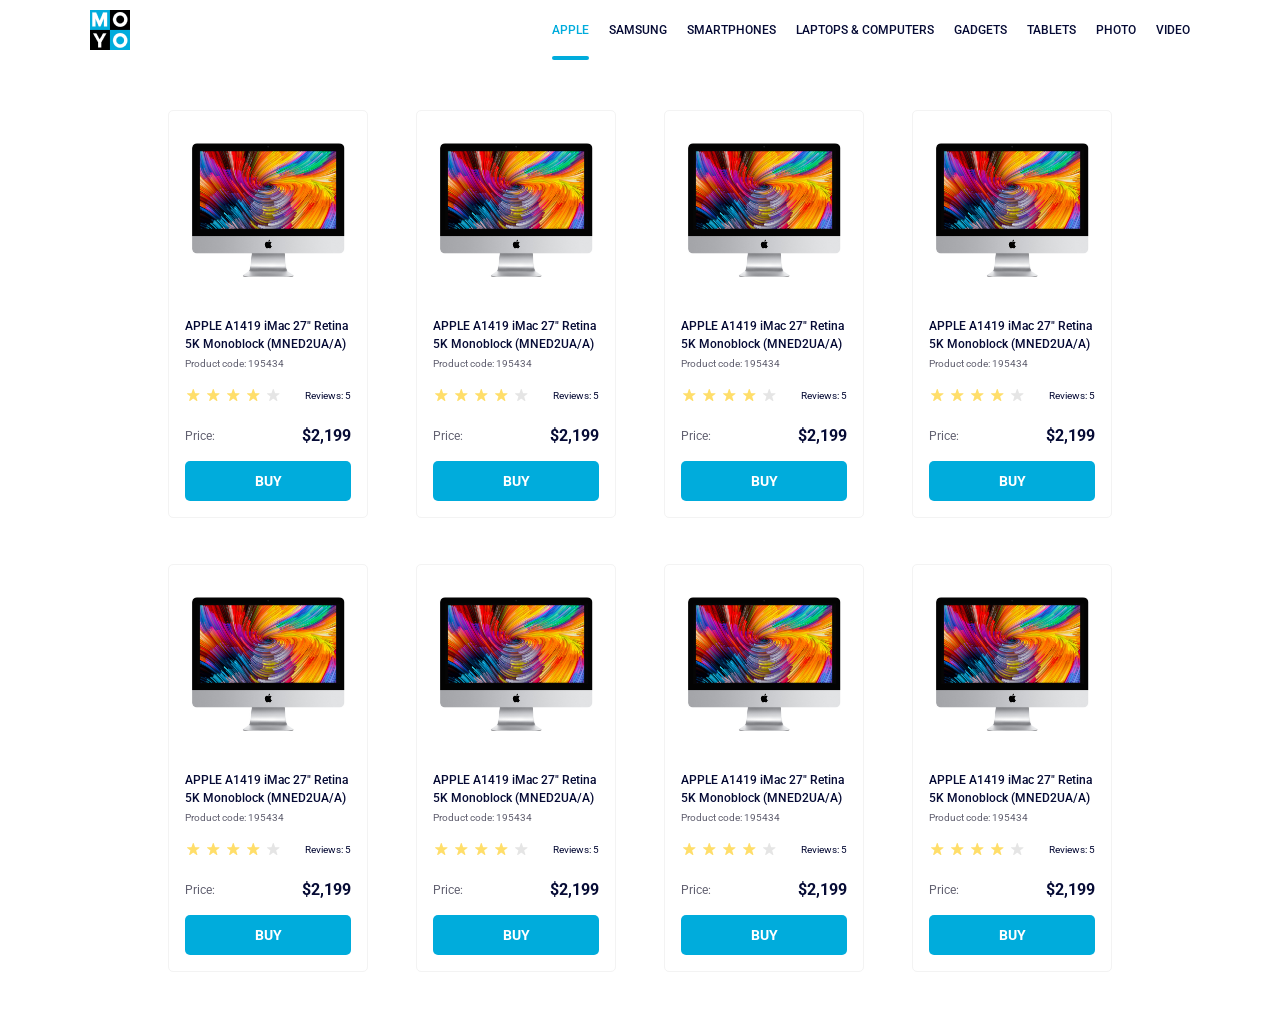
<file: index.html>
<!doctype html>
<html lang="en">
  <head>
    <meta charset="UTF-8">
    <meta name="viewport" content="width=device-width, initial-scale=1.0">
    <title>Catalog</title>
    <link rel="preconnect" href="https://fonts.gstatic.com">
    <link href="https://fonts.googleapis.com/css2?family=Roboto:wght@400;500;700&display=swap" rel="stylesheet">
    <link rel="stylesheet" href="/index.e378193d.css">
  </head>

  <body class="body">
    <header class="header">
      <a href="/index.html" class="logo">
        <img src="/logo.c493797d.png" alt="MOYO">
      </a>

      <nav class="nav">
        <ul class="nav__list">
          <li class="nav__item">
            <a class="nav__links is-active" href="#">
              Apple
            </a>
          </li>
          <li class="nav__item">
            <a class="nav__links" href="#">
              Samsung
            </a>
          </li>
          <li class="nav__item">
            <a class="nav__links" href="#">
              Smartphones
            </a>
          </li>
          <li class="nav__item">
            <a class="nav__links" data-qa="nav-hover" href="#">
              Laptops & Computers
            </a>
          </li>
          <li class="nav__item">
            <a class="nav__links" href="#">
              Gadgets
            </a>
          </li>
          <li class="nav__item">
            <a class="nav__links" href="#">
              Tablets
            </a>
          </li>
          <li class="nav__item">
            <a class="nav__links" href="#">
              Photo
            </a>
          </li>
          <li class="nav__item">
            <a class="nav__links" href="#">
              Video
            </a>
          </li>
        </ul>
      </nav>
    </header>

    <main class="main">
      <div class="product-card" data-qa="card">
        <div class="product-card__picture">
          <img class="product-card__image" src="/imac.d0e0225a.jpeg" alt="iMAc">
        </div>

        <div class="product-card__content">
          <div class="product-card__product-info">
            <h2 class="product-card__title">
              APPLE A1419 iMac 27" Retina 5K Monoblock (MNED2UA/A)
            </h2>

            <span class="product-card__code">Product code: 195434</span>

            <div class="product-card__rating">
              <div class="product-card__rating-stars">
                <div class="product-card__rating-star"></div>
                <div class="product-card__rating-star"></div>
                <div class="product-card__rating-star"></div>
                <div class="product-card__rating-star"></div>
                <div class="product-card__rating-star"></div>
              </div>

              <span class="product-card__rating-reviews">Reviews: 5</span>
            </div>
          </div>

          <div class="product-card__price">
            <span class="product-card__price-label">Price:</span>
            <span class="product-card__price-value">$2,199</span>
          </div>

          <button class="product-card__button" data-qa="card-hover">
            BUY
          </button>
        </div>
      </div>
      <div class="product-card">
        <div class="product-card__picture">
          <img class="product-card__image" src="/imac.d0e0225a.jpeg" alt="iMAc">
        </div>

        <div class="product-card__content">
          <div class="product-card__product-info">
            <h2 class="product-card__title">
              APPLE A1419 iMac 27" Retina 5K Monoblock (MNED2UA/A)
            </h2>

            <span class="product-card__code">Product code: 195434</span>

            <div class="product-card__rating">
              <div class="product-card__rating-stars">
                <div class="product-card__rating-star"></div>
                <div class="product-card__rating-star"></div>
                <div class="product-card__rating-star"></div>
                <div class="product-card__rating-star"></div>
                <div class="product-card__rating-star"></div>
              </div>

              <span class="product-card__rating-reviews">Reviews: 5</span>
            </div>
          </div>

          <div class="product-card__price">
            <span class="product-card__price-label">Price:</span>
            <span class="product-card__price-value">$2,199</span>
          </div>

          <button class="product-card__button">BUY</button>
        </div>
      </div>
      <div class="product-card">
        <div class="product-card__picture">
          <img class="product-card__image" src="/imac.d0e0225a.jpeg" alt="iMAc">
        </div>

        <div class="product-card__content">
          <div class="product-card__product-info">
            <h2 class="product-card__title">
              APPLE A1419 iMac 27" Retina 5K Monoblock (MNED2UA/A)
            </h2>

            <span class="product-card__code">Product code: 195434</span>

            <div class="product-card__rating">
              <div class="product-card__rating-stars">
                <div class="product-card__rating-star"></div>
                <div class="product-card__rating-star"></div>
                <div class="product-card__rating-star"></div>
                <div class="product-card__rating-star"></div>
                <div class="product-card__rating-star"></div>
              </div>

              <span class="product-card__rating-reviews">Reviews: 5</span>
            </div>
          </div>

          <div class="product-card__price">
            <span class="product-card__price-label">Price:</span>
            <span class="product-card__price-value">$2,199</span>
          </div>

          <button class="product-card__button">BUY</button>
        </div>
      </div>
      <div class="product-card">
        <div class="product-card__picture">
          <img class="product-card__image" src="/imac.d0e0225a.jpeg" alt="iMAc">
        </div>

        <div class="product-card__content">
          <div class="product-card__product-info">
            <h2 class="product-card__title">
              APPLE A1419 iMac 27" Retina 5K Monoblock (MNED2UA/A)
            </h2>

            <span class="product-card__code">Product code: 195434</span>

            <div class="product-card__rating">
              <div class="product-card__rating-stars">
                <div class="product-card__rating-star"></div>
                <div class="product-card__rating-star"></div>
                <div class="product-card__rating-star"></div>
                <div class="product-card__rating-star"></div>
                <div class="product-card__rating-star"></div>
              </div>

              <span class="product-card__rating-reviews">Reviews: 5</span>
            </div>
          </div>

          <div class="product-card__price">
            <span class="product-card__price-label">Price:</span>
            <span class="product-card__price-value">$2,199</span>
          </div>

          <button class="product-card__button">BUY</button>
        </div>
      </div>
      <div class="product-card">
        <div class="product-card__picture">
          <img class="product-card__image" src="/imac.d0e0225a.jpeg" alt="iMAc">
        </div>

        <div class="product-card__content">
          <div class="product-card__product-info">
            <h2 class="product-card__title">
              APPLE A1419 iMac 27" Retina 5K Monoblock (MNED2UA/A)
            </h2>

            <span class="product-card__code">Product code: 195434</span>

            <div class="product-card__rating">
              <div class="product-card__rating-stars">
                <div class="product-card__rating-star"></div>
                <div class="product-card__rating-star"></div>
                <div class="product-card__rating-star"></div>
                <div class="product-card__rating-star"></div>
                <div class="product-card__rating-star"></div>
              </div>

              <span class="product-card__rating-reviews">Reviews: 5</span>
            </div>
          </div>

          <div class="product-card__price">
            <span class="product-card__price-label">Price:</span>
            <span class="product-card__price-value">$2,199</span>
          </div>

          <button class="product-card__button">BUY</button>
        </div>
      </div>
      <div class="product-card">
        <div class="product-card__picture">
          <img class="product-card__image" src="/imac.d0e0225a.jpeg" alt="iMAc">
        </div>

        <div class="product-card__content">
          <div class="product-card__product-info">
            <h2 class="product-card__title">
              APPLE A1419 iMac 27" Retina 5K Monoblock (MNED2UA/A)
            </h2>

            <span class="product-card__code">Product code: 195434</span>

            <div class="product-card__rating">
              <div class="product-card__rating-stars">
                <div class="product-card__rating-star"></div>
                <div class="product-card__rating-star"></div>
                <div class="product-card__rating-star"></div>
                <div class="product-card__rating-star"></div>
                <div class="product-card__rating-star"></div>
              </div>

              <span class="product-card__rating-reviews">Reviews: 5</span>
            </div>
          </div>

          <div class="product-card__price">
            <span class="product-card__price-label">Price:</span>
            <span class="product-card__price-value">$2,199</span>
          </div>

          <button class="product-card__button">BUY</button>
        </div>
      </div>
      <div class="product-card">
        <div class="product-card__picture">
          <img class="product-card__image" src="/imac.d0e0225a.jpeg" alt="iMAc">
        </div>

        <div class="product-card__content">
          <div class="product-card__product-info">
            <h2 class="product-card__title">
              APPLE A1419 iMac 27" Retina 5K Monoblock (MNED2UA/A)
            </h2>

            <span class="product-card__code">Product code: 195434</span>

            <div class="product-card__rating">
              <div class="product-card__rating-stars">
                <div class="product-card__rating-star"></div>
                <div class="product-card__rating-star"></div>
                <div class="product-card__rating-star"></div>
                <div class="product-card__rating-star"></div>
                <div class="product-card__rating-star"></div>
              </div>

              <span class="product-card__rating-reviews">Reviews: 5</span>
            </div>
          </div>

          <div class="product-card__price">
            <span class="product-card__price-label">Price:</span>
            <span class="product-card__price-value">$2,199</span>
          </div>

          <button class="product-card__button">BUY</button>
        </div>
      </div>
      <div class="product-card">
        <div class="product-card__picture">
          <img class="product-card__image" src="/imac.d0e0225a.jpeg" alt="iMAc">
        </div>

        <div class="product-card__content">
          <div class="product-card__product-info">
            <h2 class="product-card__title">
              APPLE A1419 iMac 27" Retina 5K Monoblock (MNED2UA/A)
            </h2>

            <span class="product-card__code">Product code: 195434</span>

            <div class="product-card__rating">
              <div class="product-card__rating-stars">
                <div class="product-card__rating-star"></div>
                <div class="product-card__rating-star"></div>
                <div class="product-card__rating-star"></div>
                <div class="product-card__rating-star"></div>
                <div class="product-card__rating-star"></div>
              </div>

              <span class="product-card__rating-reviews">Reviews: 5</span>
            </div>
          </div>

          <div class="product-card__price">
            <span class="product-card__price-label">Price:</span>
            <span class="product-card__price-value">$2,199</span>
          </div>

          <button class="product-card__button">BUY</button>
        </div>
      </div>
    </main>
  <script src="/layout_catalog.59712999.js"></script></body>
</html>
</file>
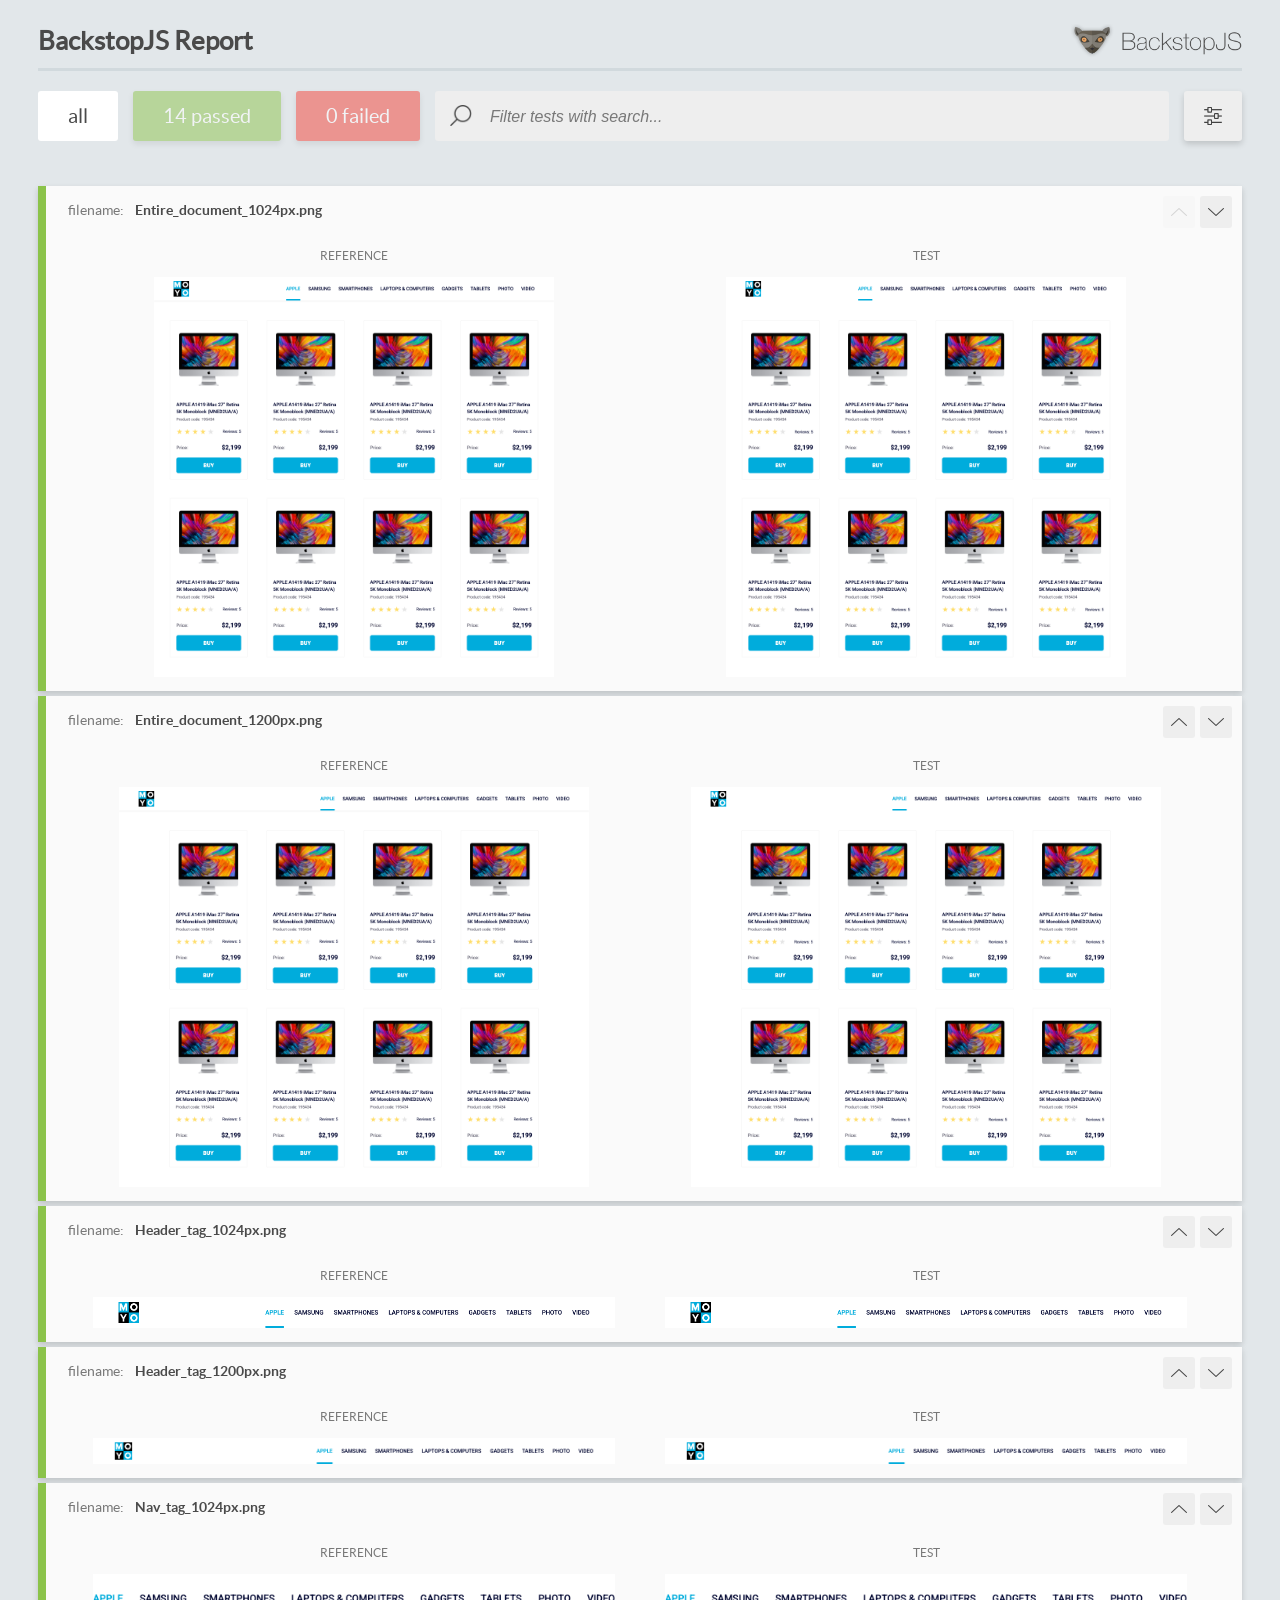
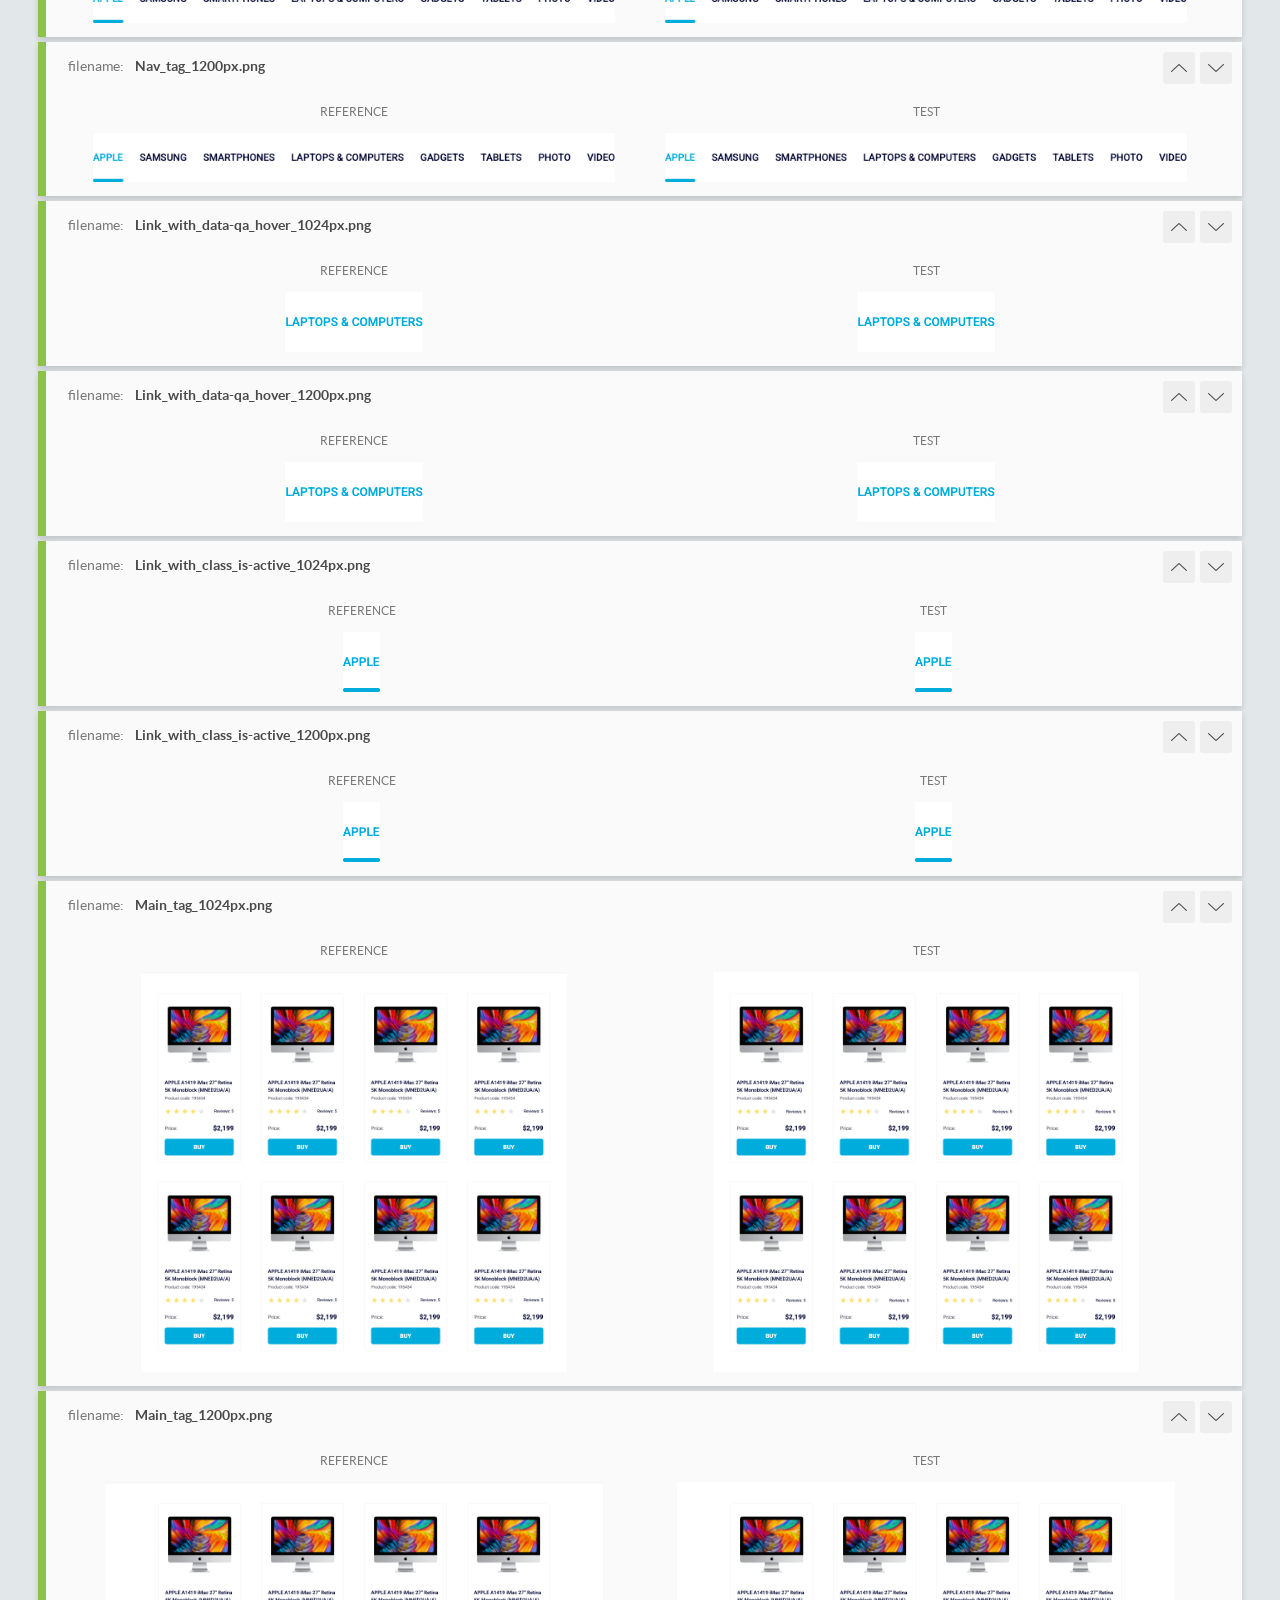
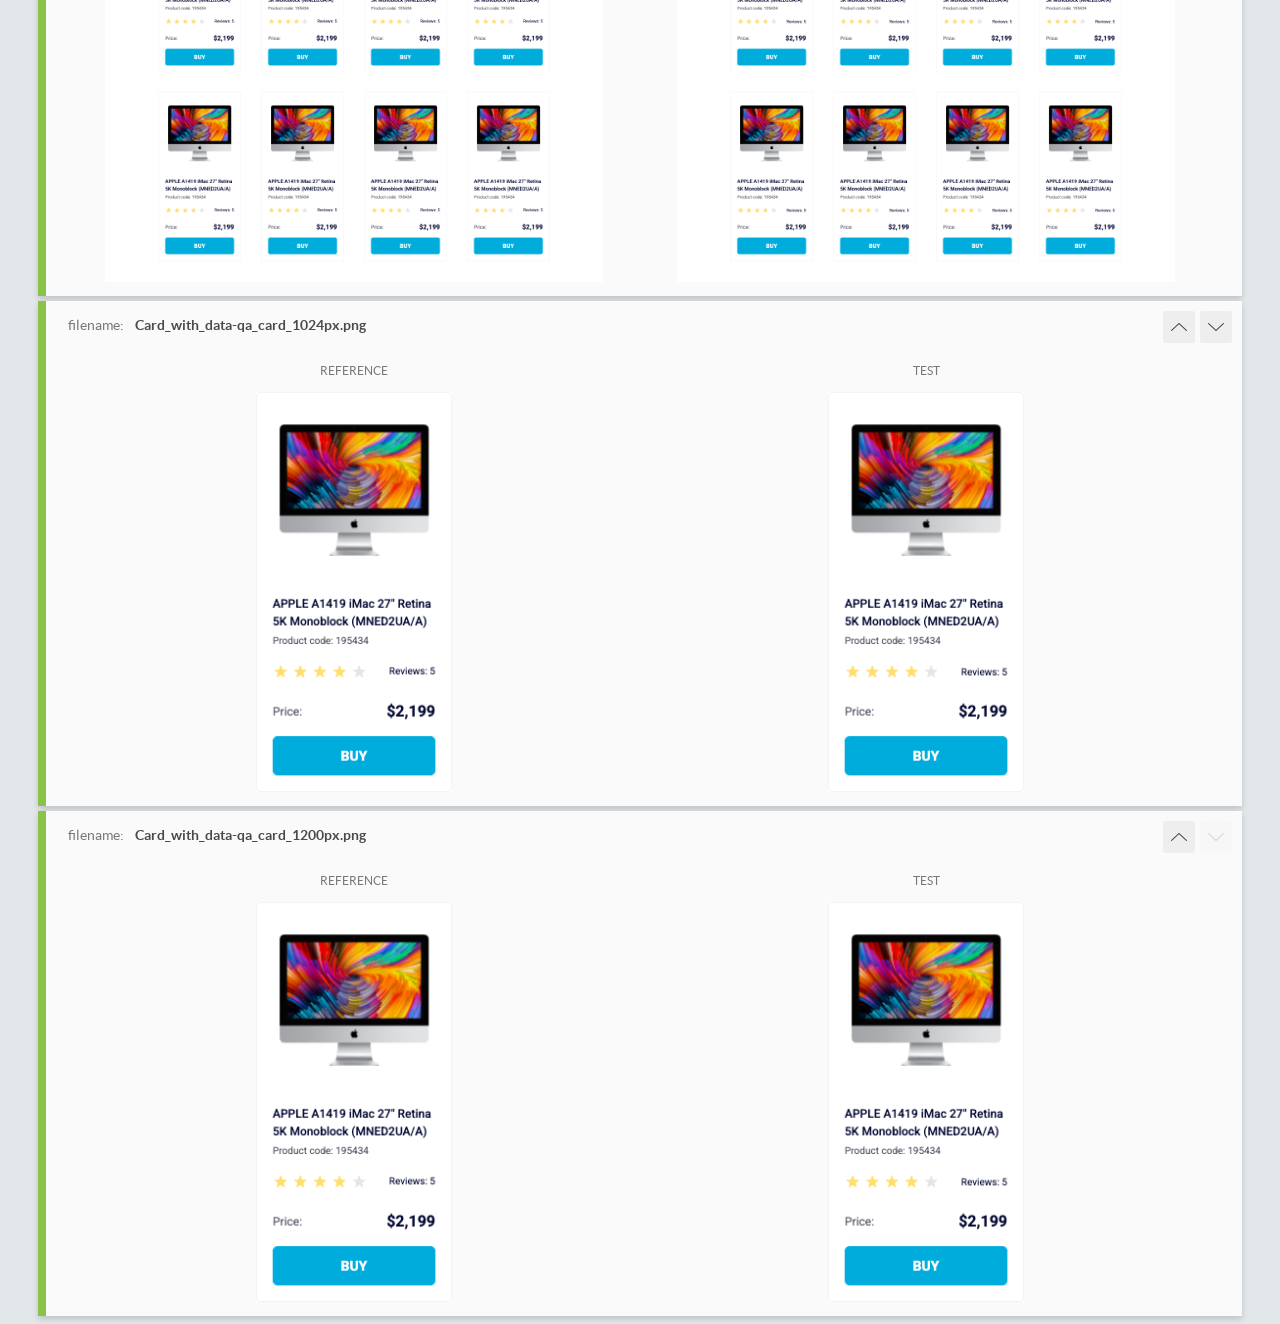
<file: report/html_report/index.html>
<!DOCTYPE html>
<html>
  <head>
    <meta charset="utf-8">
    <!-- Disable Cache -->
    <meta http-equiv="Cache-Control" content="no-cache, no-store, must-revalidate">
    <meta http-equiv="Pragma" content="no-cache">
    <meta http-equiv="Expires" content="0">

    <title>BackstopJS Report</title>

    <style>
      @font-face {
          font-family: 'latoregular';
          src: url('./assets/fonts/lato-regular-webfont.woff2') format('woff2'),
              url('./assets/fonts/lato-regular-webfont.woff') format('woff');
          font-weight: 400;
          font-style: normal;
      }
      @font-face {
          font-family: 'latobold';
          src: url('./assets/fonts/lato-bold-webfont.woff2') format('woff2'),
              url('./assets/fonts/lato-bold-webfont.woff') format('woff');
          font-weight: 700;
          font-style: normal;
      }

      .ReactModal__Body--open {
          overflow: hidden;
      }
      .ReactModal__Body--open .header {
        display: none;
      }

    </style>
  </head>
  <body style="background-color: #E2E7EA">
    <div id="root">

    </div>
    <script>
      function report (report) { // eslint-disable-line no-unused-vars
        window.tests = report;
      }
    </script>
    <script src="config.js"></script>
    <script src="index_bundle.js"></script>
  </body>
</html>
</file>
<file: index.e378193d.css>
.body {
  margin: 0;
  font-family: Roboto, sans-serif;
}

.main {
  grid-template-columns: repeat(1, 200px);
  justify-content: center;
  gap: 46px 48px;
  max-width: 1200px;
  margin: 0 auto;
  padding: 50px 40px;
  display: grid;
}

@media (width >= 488px) {
  .main {
    grid-template-columns: repeat(2, 200px);
  }
}

@media (width >= 768px) {
  .main {
    grid-template-columns: repeat(3, 200px);
  }
}

@media (width >= 1024px) {
  .main {
    grid-template-columns: repeat(4, 200px);
  }
}

.header {
  justify-content: space-between;
  align-items: center;
  max-width: 1200px;
  margin: 0 auto;
  font-size: 12px;
  font-weight: 500;
  display: flex;
}

.logo {
  width: 40px;
  height: 40px;
  margin-left: 50px;
}

.nav {
  margin-right: 50px;
}

.nav__list {
  flex-direction: row;
  justify-content: space-between;
  align-items: center;
  margin: 0;
  padding: 0;
  list-style: none;
  display: flex;
}

.nav__links {
  text-transform: uppercase;
  color: #060b35;
  align-items: center;
  height: 60px;
  margin-left: 10px;
  margin-right: 10px;
  text-decoration: none;
  display: flex;
  position: relative;
}

.nav__links:hover {
  color: #00acdc;
  transition-duration: .3s;
}

.nav__item:first-child .nav__links {
  margin-left: 0;
}

.nav__item:last-child .nav__links {
  margin-right: 0;
}

.is-active {
  color: #00acdc;
  position: relative;
}

.is-active:after {
  content: "";
  background-color: #00acdc;
  border-radius: 8px;
  width: 100%;
  height: 4px;
  display: block;
  position: absolute;
  bottom: 0;
}

.product-card__rating {
  justify-content: space-between;
  align-items: center;
  height: 16px;
  margin-bottom: 24px;
  display: flex;
}

.product-card__rating-stars {
  display: flex;
}

.product-card__rating-star {
  background-image: url("star-active.2be54011.svg");
  background-position: center;
  background-repeat: no-repeat;
  width: 16px;
  height: 16px;
  margin: 0 2px;
}

.product-card__rating-star:first-child {
  margin: 0 2px 0 0;
}

.product-card__rating-star:last-child {
  background-image: url("star.fa806e3c.svg");
  margin: 0 0 0 2px;
}

.product-card__rating-reviews {
  color: #060b35;
  font-size: 10px;
}

.product-card {
  box-sizing: border-box;
  text-align: left;
  border: 1px solid #f3f3f3;
  border-radius: 5px;
  flex-direction: column;
  width: 200px;
  padding: 32px 16px 16px;
  display: flex;
}

.product-card__picture {
  display: flex;
}

.product-card__image {
  height: 134px;
  margin: 0 auto 40px;
}

.product-card__title {
  text-align: left;
  color: #060b35;
  margin-top: 0;
  margin-bottom: 4px;
  font-size: 12px;
  font-weight: 500;
  line-height: 18px;
}

.product-card:hover {
  transition-duration: .3s;
  transform: scale(1.2);
}

.product-card:hover .product-card__title {
  color: #34568b;
  transition-duration: .3s;
}

.product-card__code {
  text-align: left;
  color: #616070;
  margin-bottom: 16px;
  font-size: 10px;
  line-height: 14px;
  display: block;
}

.product-card__price {
  justify-content: space-between;
  height: 18px;
  margin-bottom: 16px;
  display: flex;
}

.product-card__price-label {
  color: #616070;
  font-size: 12px;
  line-height: 18px;
}

.product-card__price-value {
  color: #060b35;
  font-size: 16px;
  font-weight: 700;
  line-height: 18px;
}

.product-card__button {
  color: #fff;
  text-transform: uppercase;
  background-color: #00acdc;
  border: none;
  border-radius: 5px;
  width: 100%;
  height: 40px;
  font-family: inherit;
  font-size: 14px;
  font-weight: 700;
  line-height: 16px;
}

.product-card__button:hover {
  color: #00acdc;
  background-color: #fff;
  border: 1px solid #00acdc;
  transition-duration: .3s;
}
/*# sourceMappingURL=index.e378193d.css.map */
</file>
